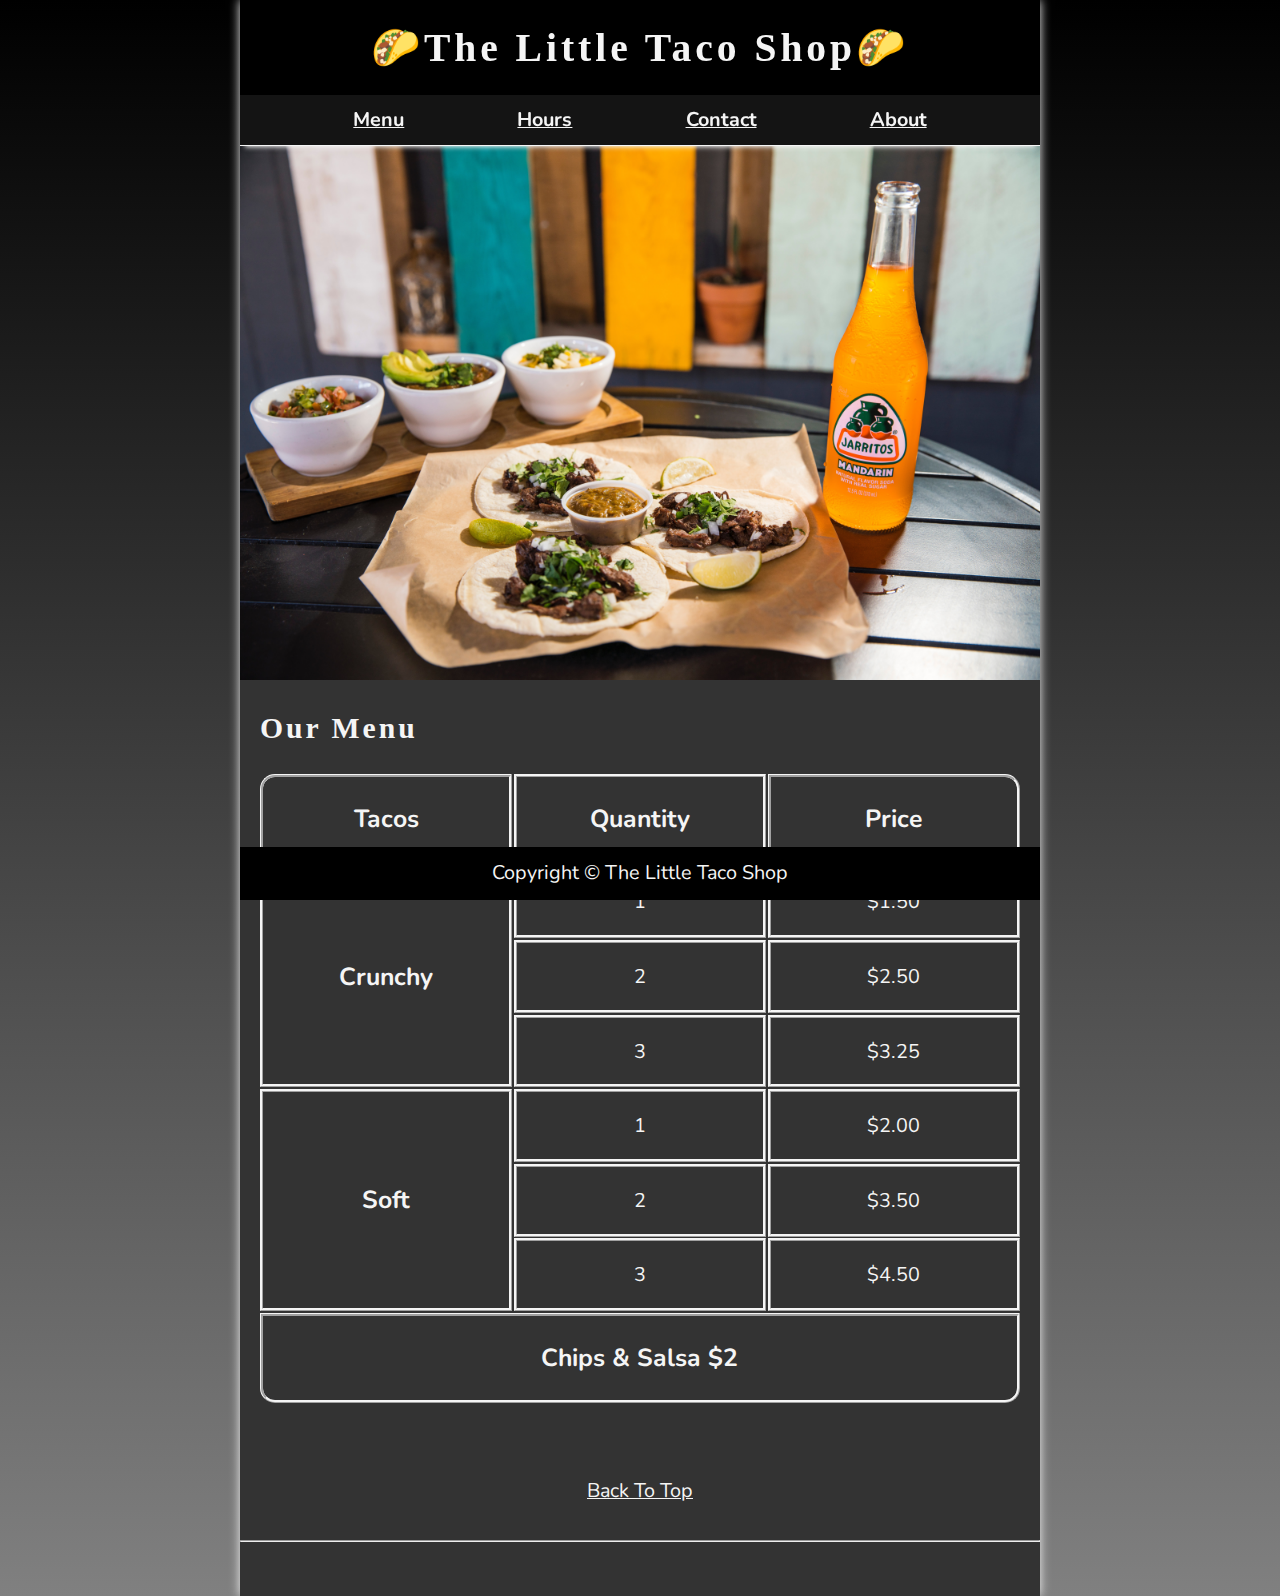
<file: index.html>
<!DOCTYPE html>
<html lang="en">

<head>
    <meta charset="UTF-8">
    <meta name="viewport" content="width=device-width, initial-scale=1.0">
    <meta name="author" content="Dave Gray">
    <meta name="description" content="The official website for The Little Taco Shop">
    <title>The Little Taco Shop</title>
    <link rel="icon" href="favicon.ico" type="image/x-icon">
    <link rel="stylesheet" href="css/styles.css">
</head>

<body>
    <header class="header">
        <h1 class="header__h1">The Little Taco Shop</h1>
        <nav class="header__nav">
            <ul class="header__ul">
                <li>
                    <a href="#menu">Menu</a>
                </li>
                <li>
                    <a href="hours.html">Hours</a>
                </li>
                <li>
                    <a href="contact.html">Contact</a>
                </li>
                <li>
                    <a href="about.html">About</a>
                </li>
            </ul>
        </nav>
    </header>

    <section class="hero">
        <h2 class="hero__h2">Bienvenidos!</h2>
        <figure>
            <img src="img/tacos_and_drink_1000x667.png" alt="Tacos and a Drink" title="We love tacos!" width="1000"
                height="667">
            <figcaption class="offscreen">
                Tacos and a Drink
            </figcaption>
        </figure>
    </section>
    
    <main class="main">
        
        <article id="menu" class="main__article menu">
            <h2 class="menu__h2">Our Menu</h2>
            <table class="menu__container">
                <caption class="offscreen">Our Tacos</caption>
                <thead>
                    <tr>
                        <th class="menu__header" scope="col">Tacos</th>
                        <th class="menu__header" scope="col">Quantity</th>
                        <th class="menu__header" scope="col">Price</th>
                    </tr>
                </thead>
                <tbody>
                    <tr>
                        <th class="menu__item menu__cr" scope="row" rowspan="3">
                            Crunchy
                        </th>
                        <td class="menu__item">1</td>
                        <td class="menu__item">$1.50</td>
                    </tr>
                    <tr>
                        <td class="menu__item">2</td>
                        <td class="menu__item">$2.50</td>
                    </tr>
                    <tr>
                        <td class="menu__item">3</td>
                        <td class="menu__item">$3.25</td>
                    </tr>
                    <tr>
                        <th class="menu__item menu__sf" scope="row" rowspan="3">
                            Soft
                        </th>
                        <td class="menu__item">1</td>
                        <td class="menu__item">$2.00</td>
                    </tr>
                    <tr>
                        <td class="menu__item">2</td>
                        <td class="menu__item">$3.50</td>
                    </tr>
                    <tr>
                        <td class="menu__item">3</td>
                        <td class="menu__item">$4.50</td>
                    </tr>
                </tbody>
                <tfoot>
                    <tr>
                        <td class="menu__item menu__cs" colspan="3">
                            Chips &amp; Salsa $2
                        </td>
                    </tr>
                </tfoot>
            </table>
            <br><br>
            
            <p class="center">
                <a href="#">Back To Top</a>
            </p>
        </article>
    </main>
    <hr>
    <footer class="footer">
        <p>
            <span class="nowrap">Copyright &copy; </span>
            <span class="nowrap">The Little Taco Shop</span>
        </p>
    </footer>
</body>

</html>
</file>
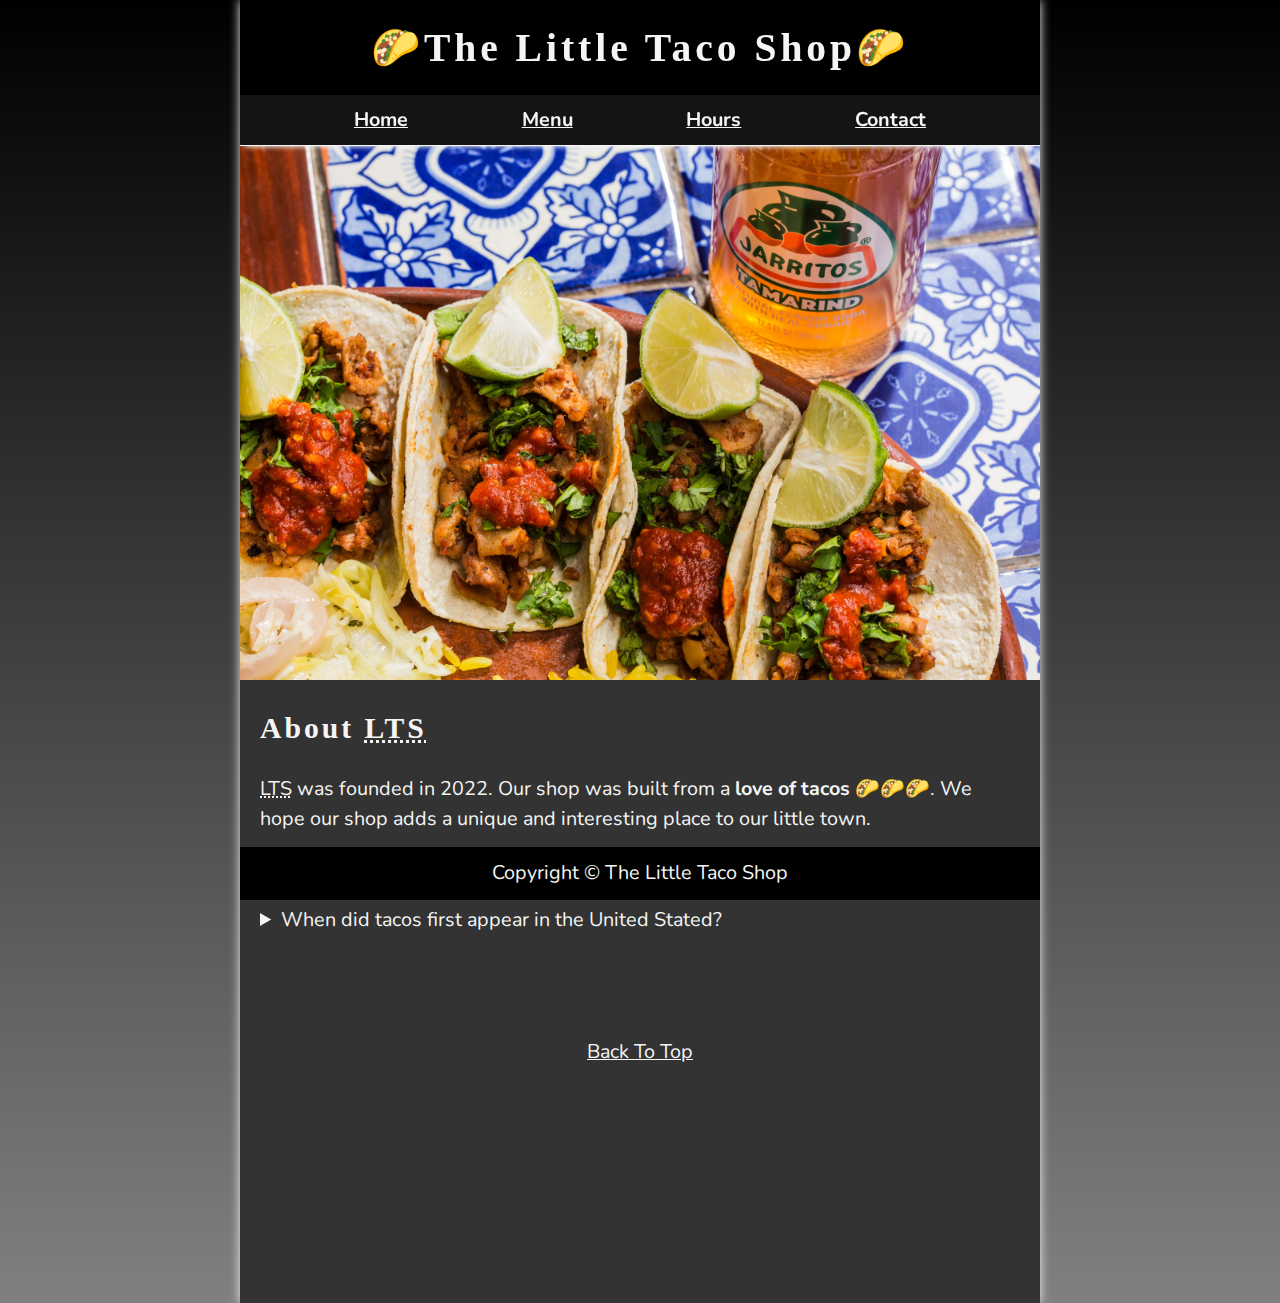
<file: about.html>
<!DOCTYPE html>
<html lang="en">
    <head>
        <meta charset="UTF-8">
        <meta name="viewport" content="width=device-width, initial-scale=1.0">
        <meta name="author" content="Dave Gray">
        <meta name="description" content="Aboout The Little Taco Shop">
        <title>About The Little Taco Shop</title>
        <link rel="icon" href="favicon.ico" type="image/x-icon">
        <link rel="stylesheet" href="css/styles.css">
    </head>

<body>
    
    <header class="header">
        <h1 class="header__h1">The Little Taco Shop</h1>
        <nav class="header__nav">
            <ul class="header__ul">
                <li>
                    <a href="index.html">Home</a>
                </li>
                <li>
                    <a href="/#menu">Menu</a>
                </li>
                <li>
                    <a href="hours.html">Hours</a>
                </li>
                <li>
                    <a href="contact.html">Contact</a>
                </li>
                
            </ul>
        </nav>
    </header>

    <section class="hero">
        <figure>
            <img src="img/tacos_delicioso_1000x667.png" alt="Tacos Delicioso" title="We love tacos!" width="1000"
                height="667">
            <figcaption class="offscreen">
                Try this Delicious Tacos
            </figcaption>
        </figure>
    </section>

    <main class="main">
        <article id="about" class="main__article about">
            <h2>About <abbr title="The Little Taco Shop">LTS</abbr></h2>
            <p>
                <abbr title="The Little Taco Shop">LTS</abbr> was founded in <time datetime="2022">2022</time>. Our shop
                was built from a <strong>love of tacos</strong> 🌮🌮🌮. We hope our shop adds a unique and interesting
                place to our little town.
            </p>
            <aside class="about__trivia">
                <h3>Taco Trivia</h3>
                <details>
                    <summary>When did tacos first appear in the United Stated?</summary>
                    <p class="about__trivia-answer">
                        Jeffrey M. Pilcher, taco historian and professor of history at the University of Minnesota, says
                        the earliest mention of tacos in the United States are in a newspaper from <time
                            datetime="1905">1905</time>.
                            <br>
                             ( Source: <cite><a
                                href="https://www.smithsonianmag.com/arts-culture/where-did-the-taco-come-from-81228162/"
                                target="_blank">Smithsonian Magazine </a></cite>)
                    </p>
                </details>
            </aside>
            <br><br><br>

            <p class="center">
                <a href="#">Back To Top</a>
            </p>
        </article>
    </main>

    <footer class="footer">
        <p>
            <span class="nowrap">Copyright &copy; </span>
            <span class="nowrap">The Little Taco Shop</span>
        </p>
    </footer>
</body>
</html>
</file>
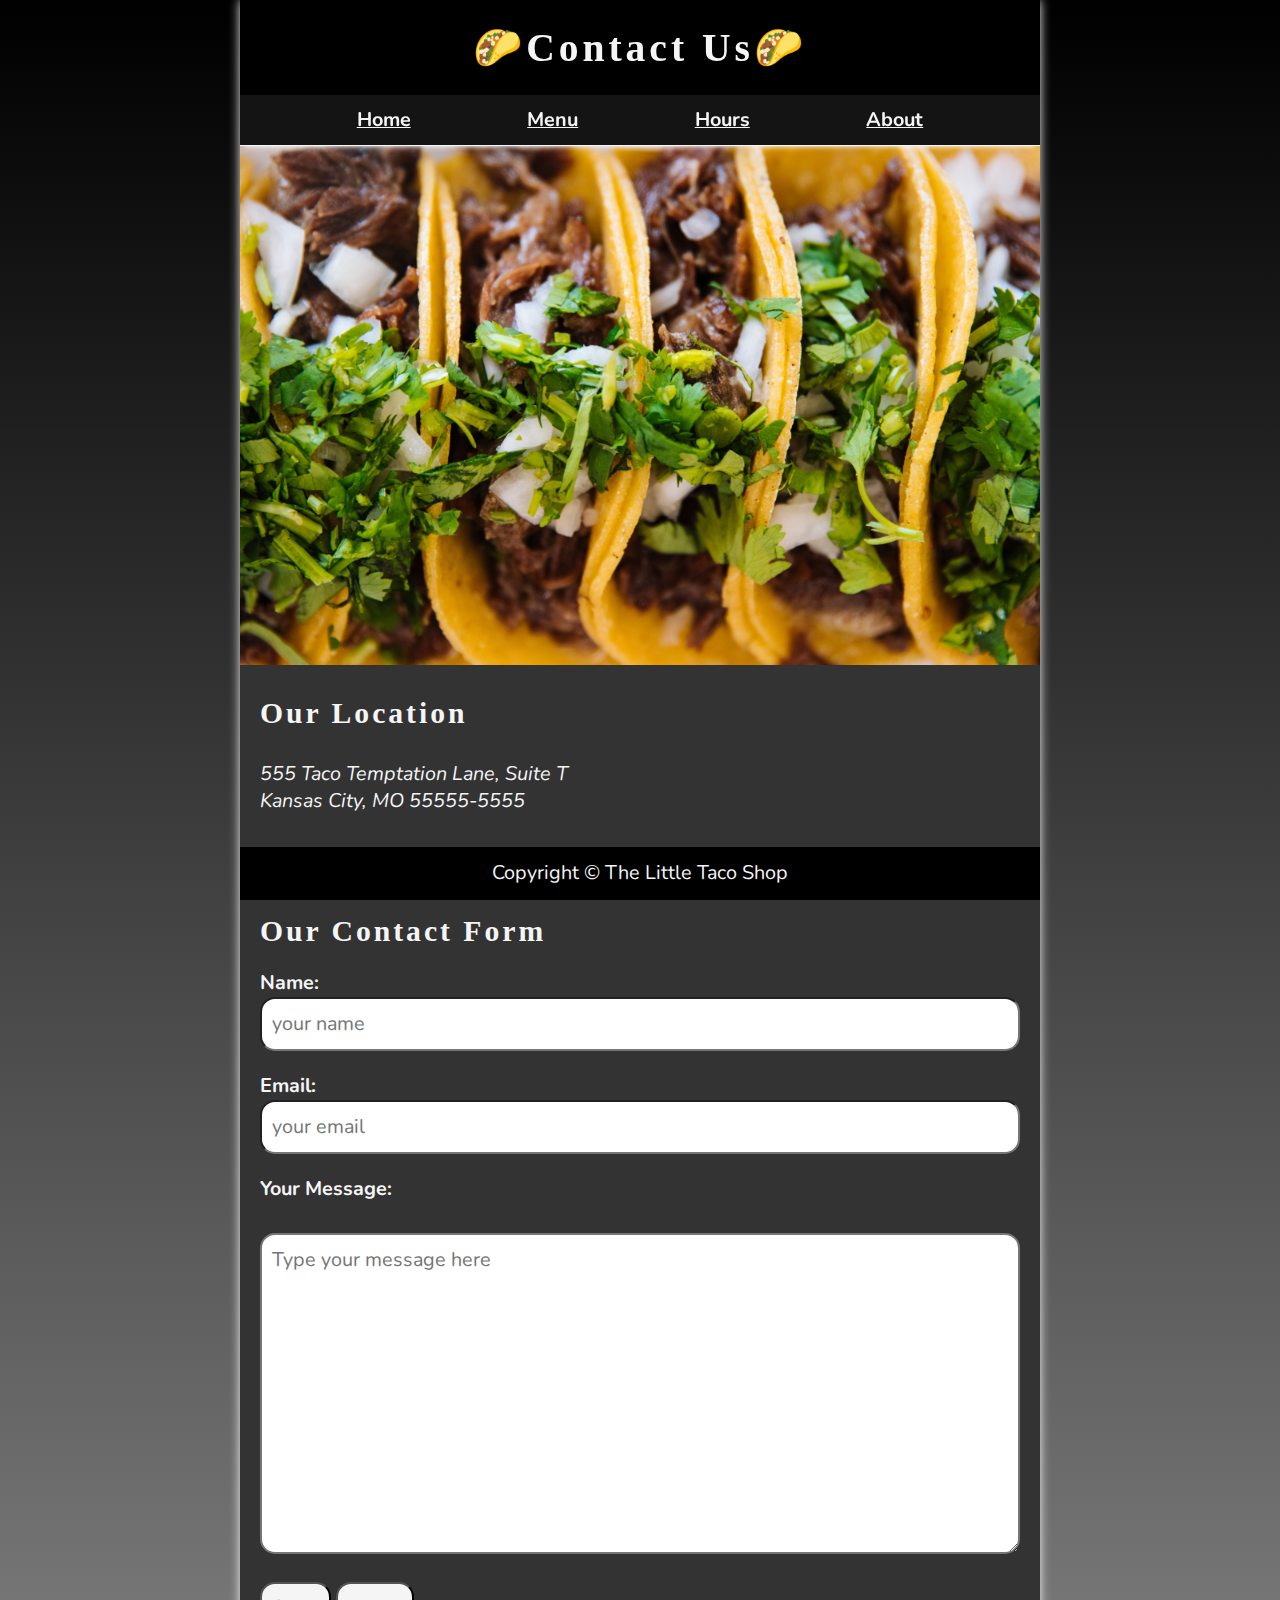
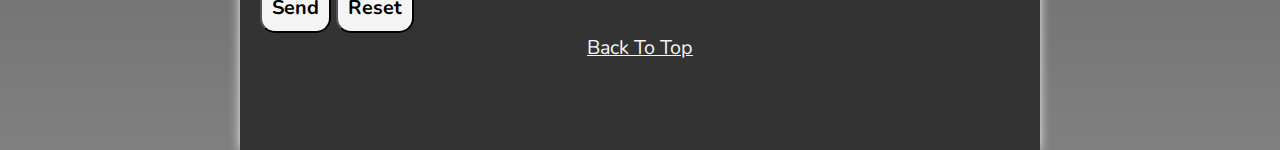
<file: contact.html>
<!DOCTYPE html>
<html lang="en">

<head>
    <meta charset="UTF-8">
    <meta name="author" content="Dave Gray">
    <meta name="description" content="Contact information for The Little Taco Shop">
    <title>Contact Us - LTS</title>
    <link rel="icon" href="favicon.ico" type="image/x-icon">
    <link rel="stylesheet" href="css/styles.css">
</head>

<body>
    <header class="header">
        <h1 class="header__h1">Contact Us</h1>
        <nav class="header__nav">
            <ul class="header__ul">
                <li>
                    <a href="index.html">Home</a>
                </li>
                <li>
                    <a href="index.html/#menu">Menu</a>
                </li>
                <li>
                    <a href="hours.html">Hours</a>
                </li>
                <li>
                    <a href="about.html">About </a>
                </li>
            </ul>
        </nav>
    </header>
    
    <section class="hero">
        <figure>
            <img src="img/tacos_close_up_1000x649.png" alt="Little Taco Shop Tacos" title="Tacos ready to eat!"
                width="1000" height="649">
            <figcaption class="offscreen">
                Little Taco Shop Tacos
            </figcaption>
        </figure>
    </section>

    <main class="main">
        <article class="main__article">
            <h2>Our Location</h2>
            <address>
                555 Taco Temptation Lane, Suite T<br>
                Kansas City, MO 55555-5555
                <br><br>
                Phone: <a href="tel:+5555555555">555-555-5555</a>
            </address>
        </article>

        <hr>
        
        <article class="main__article contact">
            <h2 class="contact__h2">Our Contact Form</h2>

            <form class="contact__form" action="https://httpbin.org/get" method="get">
                <fieldset class="contact__fieldset">
                    <legend class="offscreen">Send Us A Message</legend>
                    <p class="contact__p">
                        <label class="contact__label" for="name">Name:</label>
                        <input class="contact__input" type="text" name="name" id="name" placeholder="your name" required>
                    </p>
                    <p class="contact__p">
                        <label class="contact__label" for="email">Email:</label>
                        <input class="contact__input" type="email" name="email" id="email" placeholder="your email" required>
                    </p>
                    <p class="contact__p">
                        <label class="contact__label" for="message">Your Message:</label>
                        <br>
                        <textarea class="contact__textarea" name="message" id="message" cols="30" rows="10"
                            placeholder="Type your message here"></textarea>
                    </p>
                </fieldset>
                <button class="contact__button" type="submit">Send</button>
                <button class="contact__button" type="reset">Reset</button>
            </form>
            
            <p class="center">
                <a href="#">Back To Top</a>
            </p>
        </article>

    </main>

    <footer class="footer">
        <p>
            <span class="nowrap">Copyright &copy; </span>
            <span class="nowrap">The Little Taco Shop</span>
        </p>
    </footer>
</body>

</html>
</file>
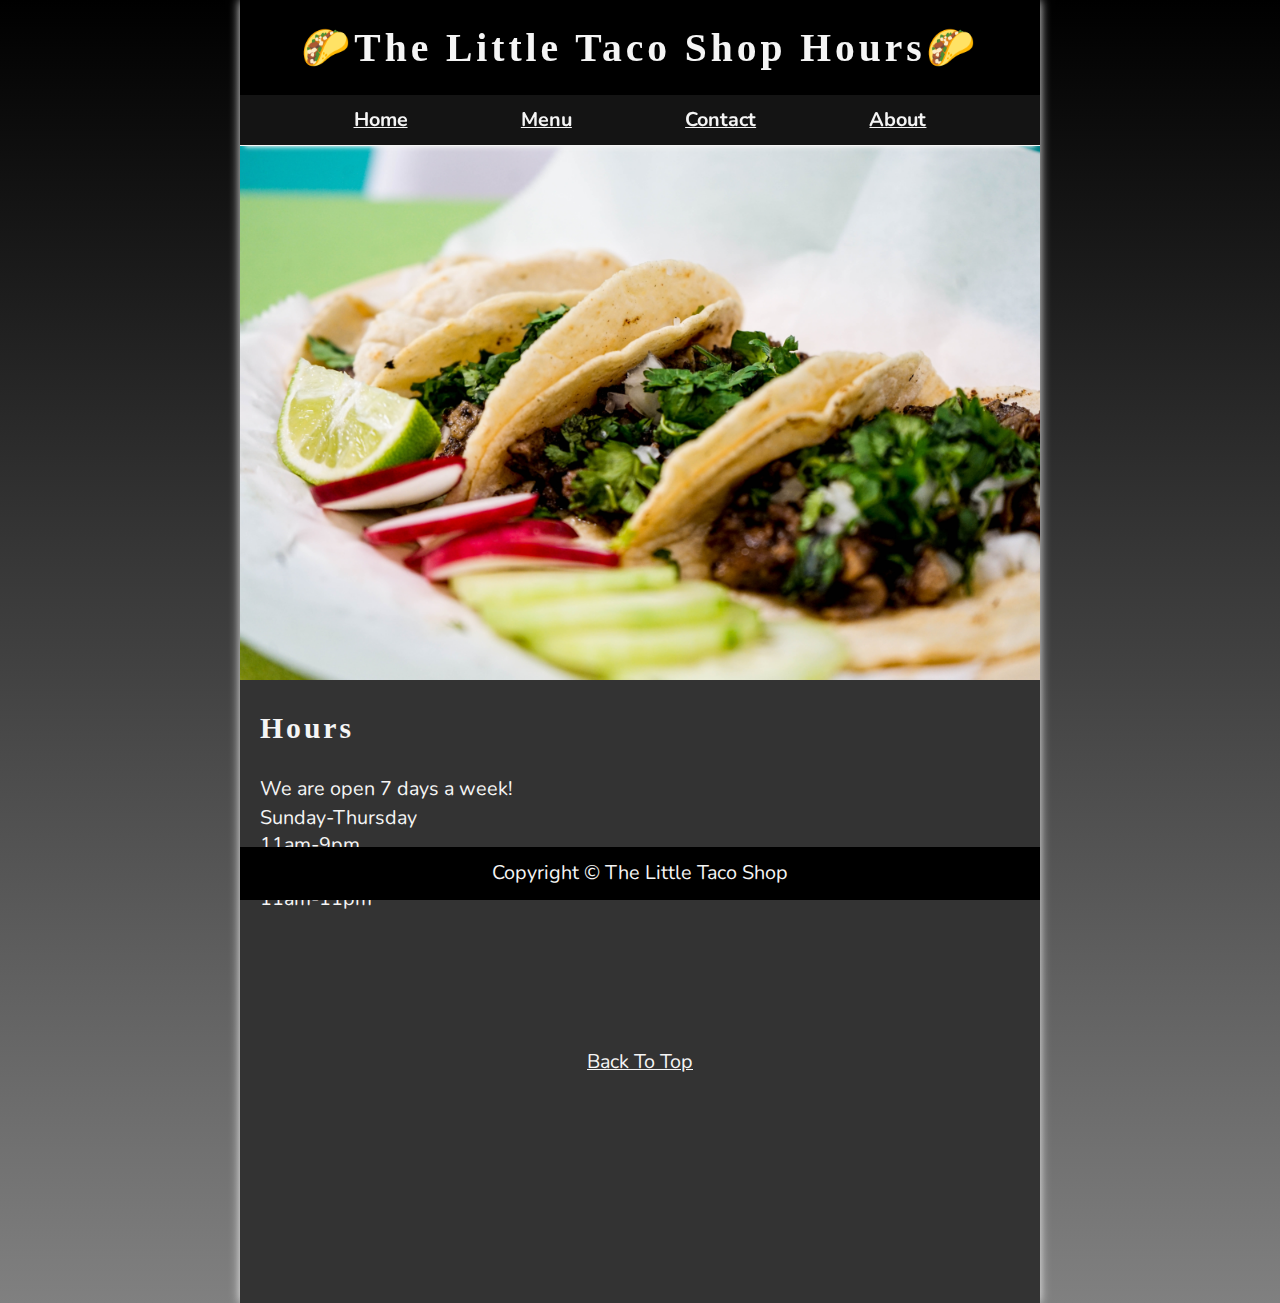
<file: hours.html>
<!DOCTYPE html>
<html lang="en">

<head>
    <meta charset="UTF-8">
    <meta name="author" content="Dave Gray">
    <meta name="description" content="Store Hours for The Little Taco Shop">
    <title>LTS Hours</title>
    <link rel="icon" href="favicon.ico" type="image/x-icon">
    <link rel="stylesheet" href="css/styles.css">
</head>

<body>
    <header class="header">
        <h1 class="header__h1">The Little Taco Shop Hours</h1>
        <nav class="header__nav">
            <ul class="header__ul">
                <li>
                    <a href="index.html">Home</a>
                </li>
                <li>
                    <a href="/#menu">Menu</a>
                </li>
                <li>
                    <a href="contact.html">Contact</a>
                </li>
                <li>
                    <a href="about.html">About</a>
                </li>
            </ul>
        </nav>
    </header>

    <section class="hero">
        <figure>
            <img src="img/tacos_tray_1000x667.png" alt="A Tray of Tasty Tacos" title="We love trays of tacos!"
                width="1000" height="667">
            <figcaption class="offscreen">
                A Tray of Tasty Tacos
            </figcaption>
        </figure>
    </section>

    <main class="main">
        <article class="main__article">
            <h2>Hours</h2>
        <p>
            We are open 7 days a week!
        </p>
        <dl>
            <dt>Sunday-Thursday</dt>
            <dd>11am-9pm</dd>
            <dt>Friday-Saturday</dt>
            <dd>11am-11pm</dd>
        </dl>
        <br><br><br><br><br>
        <p class="center">
            <a href="#">Back To Top</a>
        </p>
    </article>
    </main>
    
    <footer class="footer">
        <p>
            <span class="nowrap">Copyright &copy; </span>
            <span class="nowrap">The Little Taco Shop</span>
        </p>
    </footer>
</body>

</html>
</file>
<file: css/styles.css>
@import url('https://fonts.googleapis.com/css2?family=Nunito:wght@300&display=swap');

/* || RESET */
*, 
*::after,
*::before {
    margin: 0;
    padding: 0;
    box-sizing: border-box;
}

img {
    display: block;
    max-width: 100%;
    height: auto;
}

input, button, textarea {
    font: inherit;
}

/* || VARIABLES */
:root {
    /* FONTS */
    --FF: 'Nunito', sans-serif;
    --FF-HEADINGS: "fugaz one", cursive;
    --FS: clamp(1rem, 2.2vh, 1.5rem);

    /* COLORS */
    --BGCOLOR: orange;
    --BGCOLOR-FADE: rgb(252, 220, 260);
    --BGIMAGE: linear-gradient(to bottom, var(--BGCOLOR) , var(--BGCOLOR-FADE));
    --BODY-BGCOLOR: #fff;
    --FONT-COLOR: #000;
    --BORDER-COLOR: #333;
    --HIGHLIGHT-COLOR: rgb(51, 178, 51);
    --LINK-COLOR: black;
    --LINK-HOVER: hsla(0, 0%, 0%, 0.6);
    --LINK-ACTIVE: orange;
    --HEADER-BGCOLOR: black;
    --HEADER-COLOR:white;
    --NAV-BGCOLOR: white;
    --HERO-BGCOLOR: rgba(51, 178, 51, 0.7);
    --HERO-COLOR: white;
    --BUTTON-COLOR: white;

    /* BORDERS */
    --BORDERS: 1PX solid var(--BORDER-COLOR);
    --BORDER-RADIUS: 15px;

    /* STANDARD PADDING */
    --PADDING-TB: 0.6em;
    --PADDING-SIDE: 2.5%;

    /* STANDARD MARGIN */
    --MARGIN: clamp(1em, 2.5vh, 1.5em) 0;

}

/* || DARK MODE */
@media (prefers-color-scheme: light) {
:root {
    --BGCOLOR: black;
    --BGCOLOR-FADE: gray;
    --HEADER-COLOR: whitesmoke;
    --NAV-BGCOLOR:rgb(20, 20, 20);
    --HERO-COLOR: #333;
    --BODY-BGCOLOR:#333;
    --FONT-COLOR: whitesmoke;
    --HIGHLIGHT-COLOR: whitesmoke;
    --BORDER-COLOR: whitesmoke;
    --LINK-COLOR: whitesmoke;
    --LINK-ACTIVE: rgb(252,200, 103);
    --LINK-HOVER: orange;
    --BUTTON-COLOR: black;
    }
}

/* || UTILITY CLASSES */
.offscreen {
    position: absolute;
    left: -10000px;
}

.nowrap {
    white-space: nowrap;
}

.center {
    text-align: center;
}

/* || GENERAL STYLES */
html {
    scroll-behavior: smooth;
    font-size: var(--FS);
    font-family: var(--FF);
    background-color: var(--BGCOLOR);
    background-image: var(--BGIMAGE);
}

body {
    background-color: var(--BODY-BGCOLOR);
    color: var(--FONT-COLOR);
    min-height: 100vh;
    max-width: 800px;
    margin: 0 auto;
    border-left: var(--BORDER);
    border-right: var(--BORDER);
    box-shadow: 0 0 10px var(--BORDER-COLOR);
}

h1, h2, h3 {
    font-family: var(--FF-HEADINGS);
    letter-spacing: 0.1em;
}
h2, h3 {
    margin-bottom: 1em;
    color: var(--HIGHLIGHT-COLOR);
}

p {
    line-height: 1.5;
}

a:any-link {
    color: var(--LINK-COLOR);
}

a:hover, a:focus-visible {
    color: var(--LINK-HOVER);
}

a:active {
    color: var(--LINK-ACTIVE);
}

/* || HEADER */
.header {
    position: sticky;
    top: 0;
    z-index: 1;
}

.header__h1 {
    text-align: center;
    background-color: var(--HEADER-BGCOLOR);
    color: var(--HEADER-COLOR);
    padding: var(--PADDING-TB) var(--PADDING-SIDE);
}

.header__nav {
    background-color: var(--NAV-BGCOLOR);
    border-bottom: var(--BORDERS);
    font-weight: bold;
    box-shadow: 0 6px 5px -5px var(--BORDER-COLOR);
}

.header__ul {
    padding: var(--PADDING-TB) var(--PADDING-SIDE);
    list-style-type: none;
    display: flex;
    justify-content: space-evenly;
    gap: 1rem;
}

/* ||HERO */
.hero {
    position: relative;
}

.hero__h2 {
    background-color: var(--HERO-BGCOLOR);
    color: var(--HERO-COLOR);
    padding: 0.25em 0.5em;
    letter-spacing: 0.1rem;
    text-shadow: 2px 2px 5px var(--BORDER-COLOR);
    position: absolute;
    top: -100px;
    left: 20px;
    animation: showWelcome 0.5s ease-in-out 1s forwards;
}

@keyframes showWelcome {
    0% {
        top: -20px;
        transform: skew(0deg, -5deg) scaleY(0);
    }
    80% {
        top: 30px;
        transform: skew(10deg, -5deg) scaleY(1.2);
    }
    100% {
        top: 20px;
        transform: skew(-10deg, -5deg) scaleY(1);
    }
}

/* ||FOOTER */
.footer {
    position: sticky;
    bottom: 0;
    background-color: var(--HEADER-BGCOLOR);
    color: var(--HEADER-COLOR);
    padding: var(--PADDING-TB) var(--PADDING-SIDE);
    text-align: center;
}

/* ||MAIN */
.main {
    padding: var(--PADDING-TB) var(--PADDING-SIDE);
}

.main__article {
    scroll-margin-top: 6.5rem;
    margin: var(--MARGIN);
}

.main__article:first-child {
    margin-top: 1em;
}

.main__article:last-child {  /* To give extra scroll at the end of the page. */
    min-height: calc(100vh - 20rem);
}

/* ||ABOUT */
.about__trivia {
    margin: var(--MARGIN);
}

.about__trivia-answer {
    margin-top: 1em;
}

/* ||CONTACT */
.contact__h2 {
    margin: 0;
}

.contact__fieldset {
    border: none;
}

.contact__p {
    margin: 1em 0;
}

.contact__label {
    display: block;
    font-weight: bold;
}

.contact__input, .contact__textarea {
    padding: 0.5em;
    border-radius: var(--BORDER-RADIUS);
    border-width: 2px;
    width: 100%;
}

.contact__button {
    padding: 0.5em;
    border-radius: var(--BORDER-RADIUS);
    background-color: var(--HIGHLIGHT-COLOR);
    color: var(--BUTTON-COLOR);
    font-weight: bold;
}

/* || MENU */
thead, tbody, tfoot, tr {
    display: contents;
}

.menu__container {
    display: grid;
    grid-template-columns: repeat(3, 1fr);
    grid-template-areas: 
    "hd1 hd2 hd3"
    "cr cr1 cr1p"
    "cr cr2 cr2p"
    "cr cr3 cr3p"
    "sf sf1 sf1p"
    "sf sf2 sf2p"
    "sf sf3 sf3p"
    "cs cs cs";
    gap: 0.1em;
    margin-bottom: 1em;
}

.menu__cr {
    grid-area: cr;
}

.menu__sf {
    grid-area: sf;
}

.menu__cs {
    grid-area: cs;
}

.menu__cr, .menu__sf, .menu__cs, .menu__header {
    color: var(--HIGHLIGHT-COLOR);
    font-weight: bold;
    height: 100%;
    display: grid;
    place-content: center;
}

.menu__header, .menu__item {
    width: 100%;
    padding: 1em;
    border: medium ridge var(--BORDER-COLOR);
}

.menu__item {
    display: grid;
    place-content: center;
    /* border-radius: var(--BORDER-RADIUS); */

}

thead th:first-child {
    border-top-left-radius: var(--BORDER-RADIUS);
}

thead th:last-child {
    border-top-right-radius: var(--BORDER-RADIUS);
}

tfoot td {
    border-bottom-left-radius: var(--BORDER-RADIUS);
    border-bottom-right-radius: var(--BORDER-RADIUS);
}


@media screen and (min-width:576px) {
    .header__h1::before {
        content: '🌮';
    }

    .header__h1::after {
        content: '🌮';
    }

    .menu__cr, .menu__sf, .menu__cs, .menu__header {
        font-size: 125%;
    }    
}
</file>
